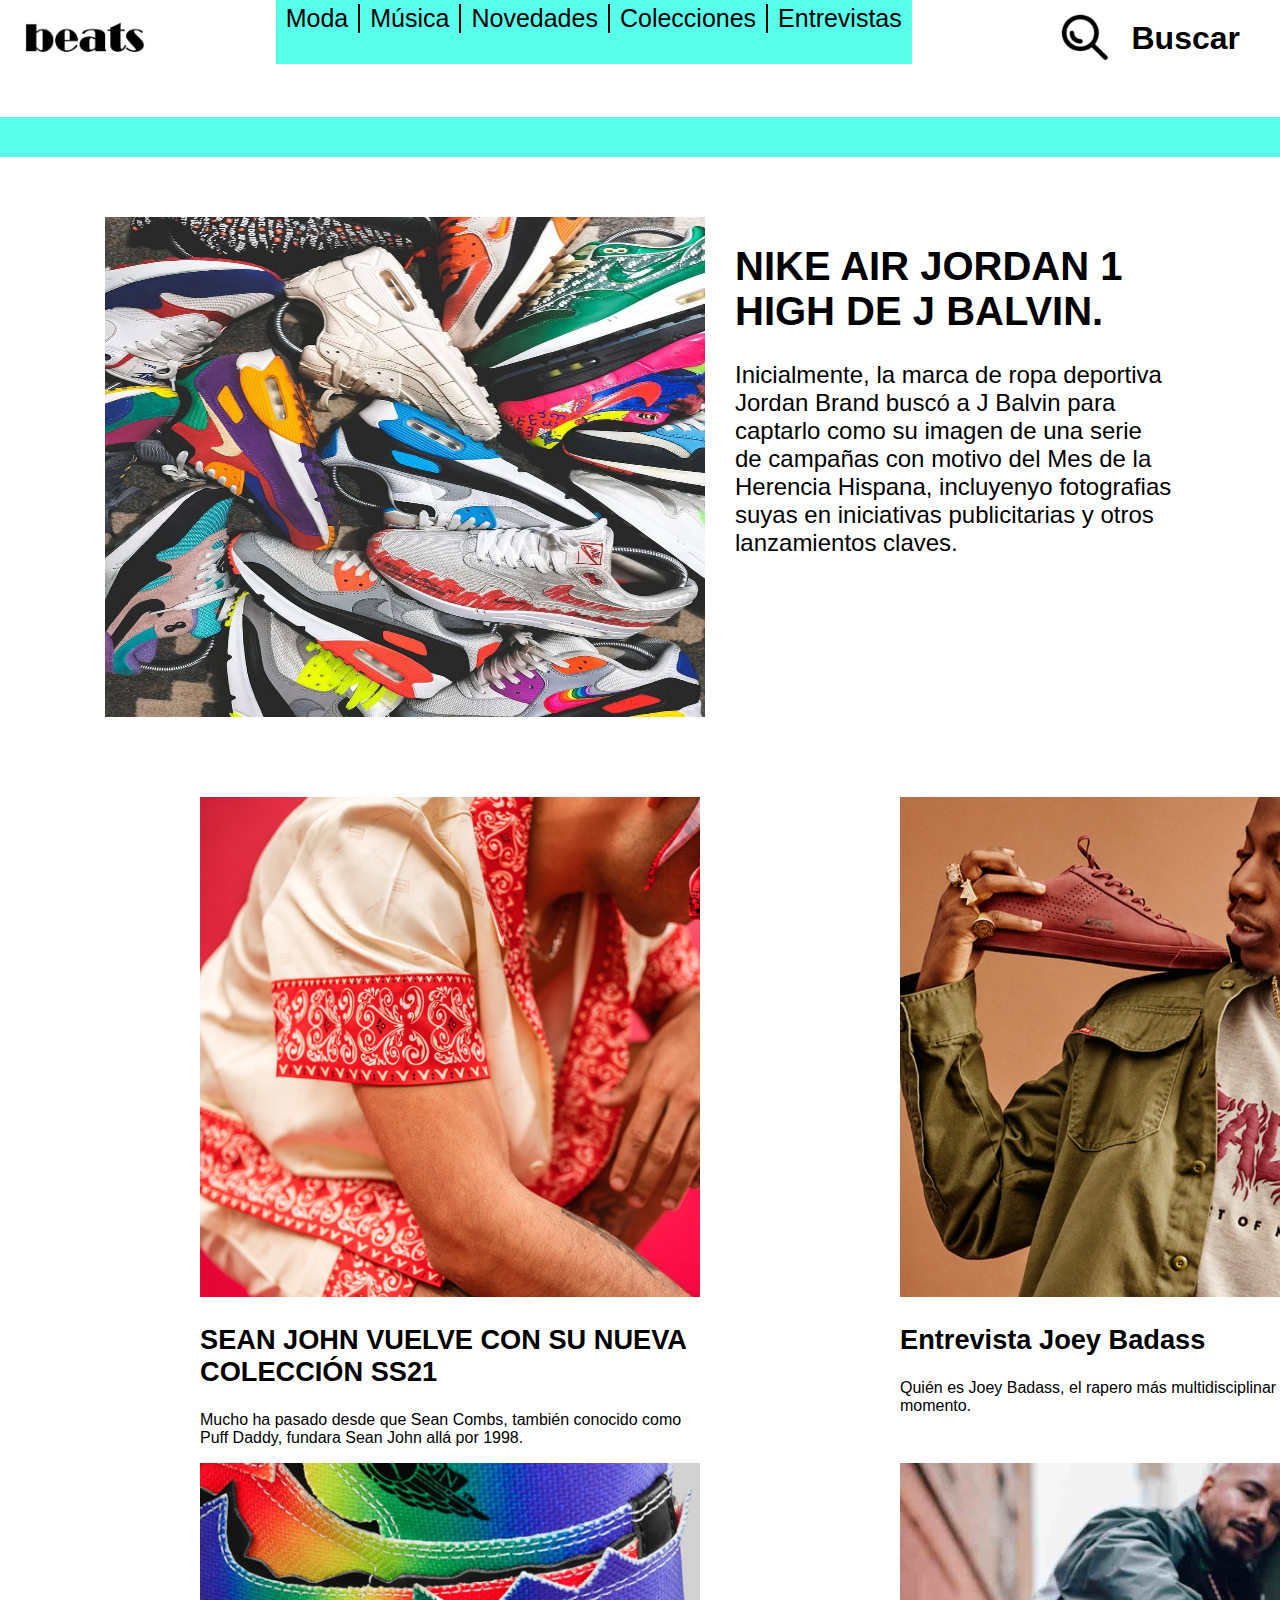
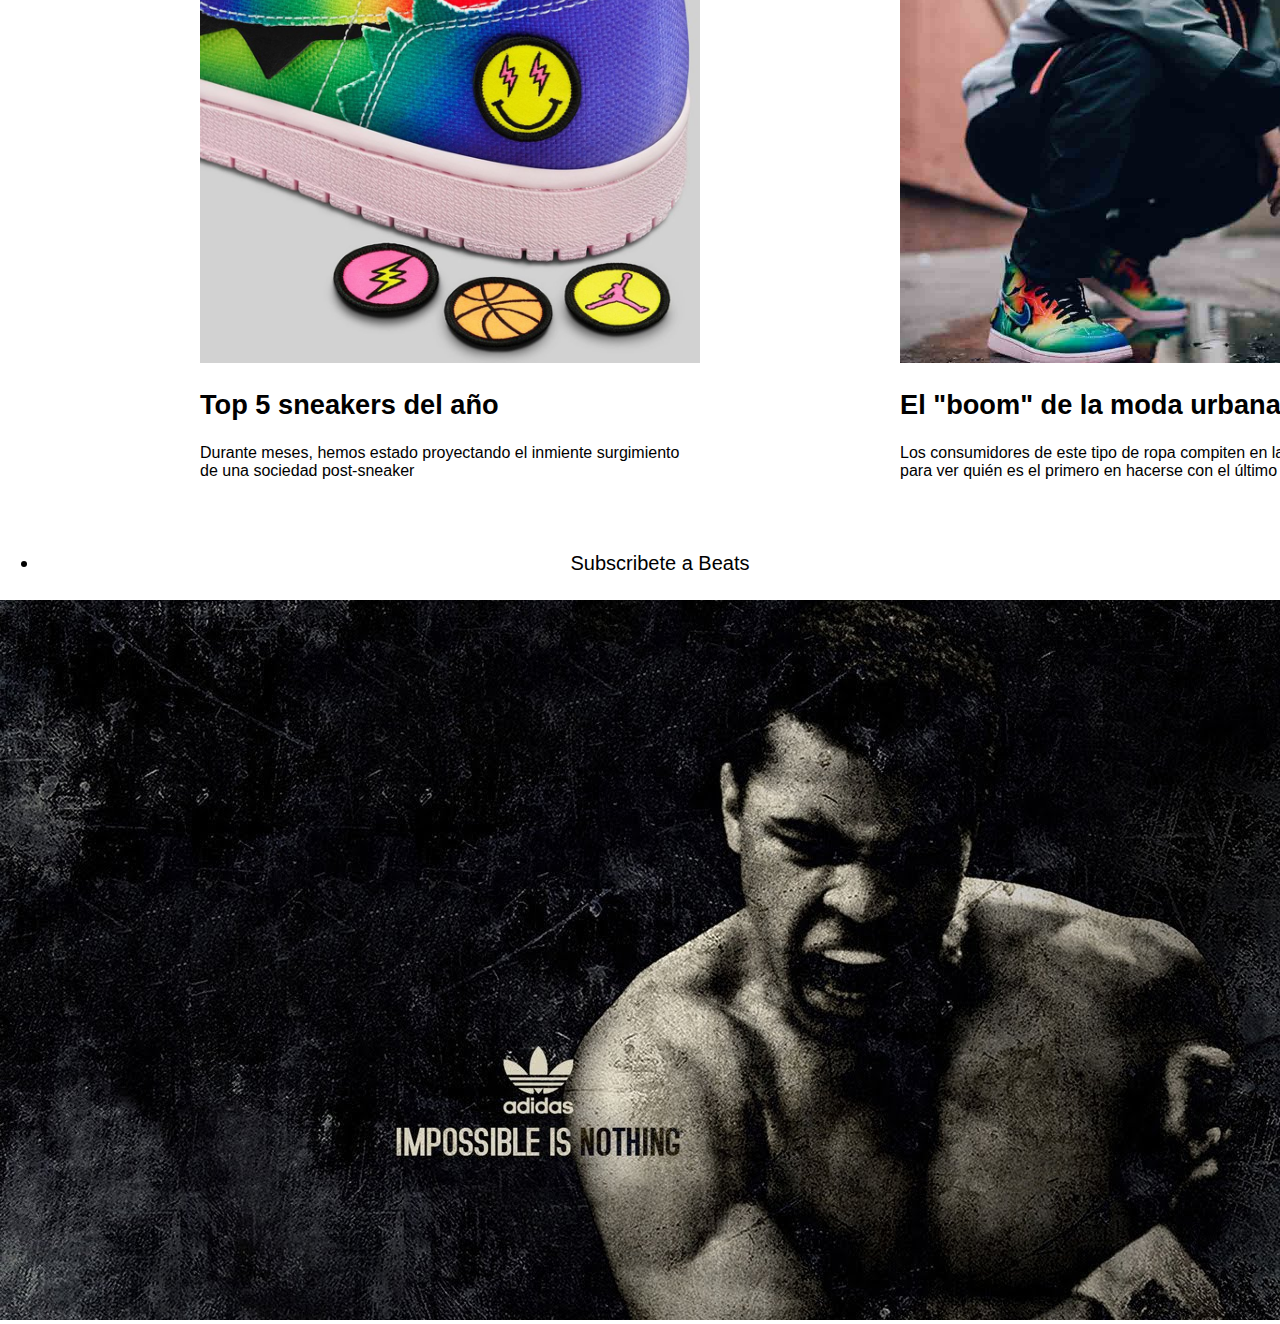
<file: E7 -ver1/index.html>
<!DOCTYPE html>
<html lang="en">

<head>
    <meta charset="UTF-8">
    <meta http-equiv="X-UA-Compatible" content="IE=edge">
    <meta name="viewport" content="width=device-width, initial-scale=1.0">
    <link rel="stylesheet" href="assets/css/estilos.css">
    <title>E7. Revista</title>
</head>

<body>
    <header>
        <nav>
            <img src="assets/images/beats.jpeg" alt="logo-revista" class="logo">
            <ul class="barraArticulos">
                <li class="articulos"><a href="#">Moda</a></li>
                <li class="articulos"><a href="#">Música</a></li>
                <li class="articulos"><a href="#">Novedades</a></li>
                <li class="articulos"><a href="#">Colecciones</a></li>
                <li class="ultimoArticulo"><a href="#">Entrevistas</a></li>
            </ul>
            <div class="buscador">
                <img src="assets/images/magnifier_magnifying_glass_icon_149435.png" alt="" class="lupa">
                <div class="barraBuscador">Buscar</div>
            </div>
        </nav>
    </header>
    <div class="barra"></div>
    <main>
        <article id="1" class="articuloPrincipal articulo">
            <img src="assets/images/170178287_830251187919177_3339708213658320797_n.jpg" alt="" class="principal">
            <div class="texto">
                <h1 class="h1">NIKE AIR JORDAN 1 HIGH DE J BALVIN.</h1>
                <p class="t1">Inicialmente, la marca de ropa deportiva Jordan Brand buscó a J Balvin para captarlo como
                    su imagen de una serie de campañas con motivo del Mes de la Herencia Hispana, incluyenyo fotografias
                    suyas en iniciativas publicitarias y otros lanzamientos claves.</p>
            </div>
        </article>
        <section class="grid">
            <article id="2" class="articuloSecundario articulo">
                <img src="assets/images/fc2.jpg" alt="" class="secundaria">
                <div class="texto2">
                    <h2 class="h2">SEAN JOHN VUELVE CON SU NUEVA COLECCIÓN SS21</h2>
                    <p class="t2">Mucho ha pasado desde que Sean Combs, también conocido como Puff Daddy, fundara Sean
                        John allá por 1998.</p>
                </div>
            </article>
            <article id="3" class="articuloSecundario articulo">
                <img src="assets/images/joey-badass-pony.jpg" alt="" class="secundaria">
                <div class="texto2">
                    <h2 class="h2">Entrevista Joey Badass</h2>
                    <p class="t2">Quién es Joey Badass, el rapero más multidisciplinar y presumido del momento.</p>
                </div>
            </article>
            <article id="4" class="articuloSecundario articulo">
                <img src="assets/images/j-balvin-nike-air-jordan-1-release-date-price-14.jpg" alt="" class="secundaria">
                <div class="texto2">
                    <h2 class="h2">Top 5 sneakers del año</h2>
                    <p class="t2">Durante meses, hemos estado proyectando el inmiente surgimiento de una sociedad
                        post-sneaker</p>
                </div>
            </article>
            <article id="5" class="articuloSecundario articulo">
                <img src="assets/images/JBalvin_Jordan4.jpg" alt="" class="secundaria">
                <div class="texto2">
                    <h2 class="h2">El "boom" de la moda urbana</h2>
                    <p class="t2">Los consumidores de este tipo de ropa compiten en las redes sociales para ver quién es
                        el primero en hacerse con el último producto.</p>
                </div>
            </article>
        </section>
    </main>
    <ul>
        <li class="Subscripcion">
            <a href="Suscribirse a version impresa">Subscribete a Beats</a>
        </li>
    </ul>
    <div class="barradeAnuncio">
        <img src="assets/images/maxresdefault (2).jpg" alt="">
    </div>
    <script src="assets/app/main.js"></script>
</body>

</html>
</file>
<file: E7 -ver1/assets/css/estilos.css>
html, body {
  box-sizing: border-box;
  margin: 0;
  padding: 0;
  font-family: -apple-system, BlinkMacSystemFont, 'Segoe UI', Roboto, Oxygen, Ubuntu, Cantarell, 'Open Sans', 'Helvetica Neue', sans-serif;
}

header nav {
  display: flex;
  width: 100%;
  justify-content: space-between;
  align-items: center;
}

.Subscripcion {
  text-align: center;
  width: auto;
  margin-bottom: 25px;
  font-size: 20px;
}

header nav .logo {
  width: 10%;
  padding: 20px;
  margin-right: -40px;
}

header nav .barraArticulos {
  list-style: none;
  display: flex;
  background-color: #58ffeb;
  justify-content: space-between;
  padding: 20px 0 20px 0;
  height: 50px;
  align-items: center;
  margin: -40px 0 0 0;
  font-size: 25px;
}

header nav .barraArticulos .articulos {
  padding: 0 10px 0 10px;
  border-right: 2px solid black;
}

header nav .barraArticulos .ultimoArticulo {
  border-right: 0px;
  padding: 0 10px 0 10px;
}

header nav .barraArticulos2 {
  list-style: none;
  display: flex;
  background-color: #FFE8CD;
  justify-content: space-between;
  padding: 20px 0 20px 0;
  height: 50px;
  align-items: center;
  margin: -40px 0 0 0;
  font-size: 25px;
}

header nav .barraArticulos2 .articulos {
  padding: 0 10px 0 10px;
  border-right: 2px solid black;
}

header nav .barraArticulos2 .ultimoArticulo {
  border-right: 0px;
  padding: 0 10px 0 10px;
}

header nav .buscador {
  display: flex;
  padding: 0 40px 0 0;
  align-items: center;
  justify-content: space-between;
  font-size: 2em;
  font-weight: bold;
}

header nav .buscador .lupa {
  width: 30%;
}

a {
  text-decoration: none;
  color: black;
}

a:hover {
  color: white;
}

.barra {
  width: 100%;
  height: 40px;
  background-color: #58ffeb;
  margin: 40px 0 20px 0;
}

.barra2 {
  width: 100%;
  height: 40px;
  background-color: #FFE8CD;
  margin: 40px 0 20px 0;
}

main {
  margin: 0 50px;
}

main .articuloPrincipal {
  display: flex;
  padding: 40px;
  justify-content: space-around;
}

main .articuloPrincipal .principal {
  width: 600px;
  height: 500px;
}

main .articuloPrincipal .texto {
  width: 40%;
}

main .grid {
  display: grid;
  grid-template-columns: repeat(2, 1fr);
  width: 100%;
  padding: 40px 0 40px 50px;
}

main .grid .articuloSecundario {
  width: 500px;
  height: 100%;
  margin: 0 100px;
}

main .grid .articuloSecundario .secundaria {
  object-fit: cover;
  width: 100%;
  height: 500px;
}

main .imagenArticulo {
  height: 500px;
  width: 50%;
  overflow: hidden;
}

main .imagenArticulo img {
  object-fit: cover;
  width: 100%;
  height: 100%;
}

main .textoArticulo .nombreArticulo {
  font-size: 4em;
}

main .textoArticulo .t3 {
  font-size: 1.2em;
}

.barraAnuncio {
  width: 100%;
  height: 200px;
  overflow: hidden;
}

.barraAnuncio img {
  width: 100%;
  object-position: 50% -500px;
}

.textoBarra {
  margin-left: 80px;
  background-color: white;
  width: 47%;
  padding: 5px;
  height: 30px;
  text-align: center;
}

.h1 {
  font-size: 2.5em;
}

.t1 {
  font-size: 1.5em;
}

.h2 {
  font-size: 1.7em;
}

.t2 {
  font-size: 1em;
}

.articuloPrincipal, .articuloSecundario {
  cursor: pointer;
}

@media screen and (max-width: 900px) {
  header nav .logo {
    width: 40%;
  }
  header nav .barraArticulos, header nav .barraArticulos2 {
    display: none;
  }
  header nav .buscador .lupa {
    width: 50%;
  }
  header nav .buscador .barraBuscador {
    display: none;
  }
  main {
    margin: 0;
  }
  main .articuloPrincipal {
    display: block;
    padding: 0;
  }
  main .articuloPrincipal .principal {
    width: 100%;
  }
  main .articuloPrincipal .texto .h1 {
    position: absolute;
    top: 550px;
    background-color: white;
  }
  main .articuloPrincipal .texto .t1 {
    display: none;
  }
  main .grid {
    padding: 0;
  }
  main .grid .articuloSecundario {
    padding-top: 50px;
    width: 70%;
    height: 30%;
    margin: 0 50px;
  }
  main .grid .articuloSecundario .secundaria {
    height: 200px;
  }
  main .textoArticulo .nombreArticulo {
    padding: 20px;
  }
  main .textoArticulo .t3 {
    padding: 20px;
  }
  .barraAnuncio {
    height: 200px;
    overflow: hidden;
  }
  .barraAnuncio img {
    object-position: 50% -250px;
  }
  .textoBarra {
    font-size: 1em;
  }
}

@media screen and (max-width: 700px) {
  main .grid {
    display: flex;
    flex-direction: column;
  }
  main .grid .articuloSecundario {
    width: 80%;
    height: 80%;
    margin: 0 20px;
  }
  main .grid .articuloSecundario .secundaria {
    height: 400px;
  }
  .barraAnuncio {
    width: 50px;
    height: 100%;
  }
  .barraAnuncio img {
    position: absolute;
    top: 700px;
    right: 0;
    width: 100px;
    height: 100%;
    object-fit: cover;
    object-position: -700px 50%;
  }
}
/*# sourceMappingURL=estilos.css.map */
</file>
